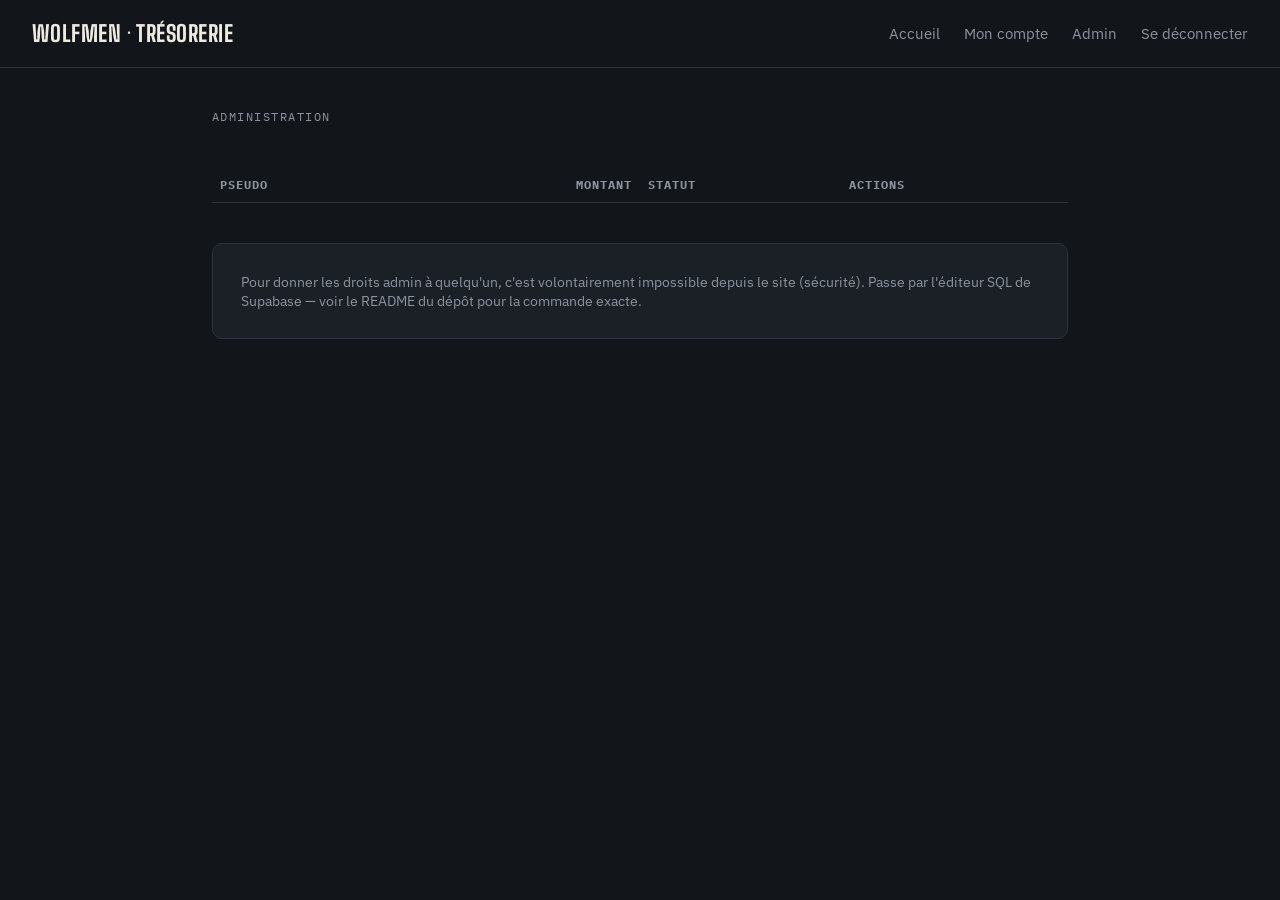
<file: admin.html>
<!DOCTYPE html>
<html lang="fr">
<head>
<meta charset="UTF-8" />
<meta name="viewport" content="width=device-width, initial-scale=1.0" />
<title>Admin — Wolfmen Trésorerie</title>
<link rel="preconnect" href="https://fonts.googleapis.com">
<link rel="preconnect" href="https://fonts.gstatic.com" crossorigin>
<link href="https://fonts.googleapis.com/css2?family=Big+Shoulders:wght@600;700;800&family=IBM+Plex+Sans:wght@400;500;600&family=IBM+Plex+Mono:wght@400;500;600&display=swap" rel="stylesheet">
<link rel="stylesheet" href="assets/css/style.css" />
</head>
<body>
<header class="site-nav">
  <div class="brand">Wolfmen · Trésorerie</div>
  <nav class="nav-links">
    <a href="index.html">Accueil</a>
    <a href="compte.html" data-nav="compte">Mon compte</a>
    <a href="admin.html" data-nav="admin">Admin</a>
    <a href="login.html" data-nav="login" class="is-hidden">Connexion</a>
    <button data-nav="logout">Se déconnecter</button>
  </nav>
</header>

<main>
  <p class="eyebrow">Administration</p>
  <p class="message" data-message></p>
  <table class="ledger">
    <thead><tr><th>Pseudo</th><th class="num">Montant</th><th>Statut</th><th>Actions</th></tr></thead>
    <tbody data-admin-body></tbody>
  </table>

  <div class="card" style="margin-top:2.5rem;">
    <p style="margin:0; color:var(--text-secondary); font-size:0.9rem;">
      Pour donner les droits admin à quelqu'un, c'est volontairement impossible depuis le site (sécurité).
      Passe par l'éditeur SQL de Supabase — voir le README du dépôt pour la commande exacte.
    </p>
  </div>
</main>

<script type="module" src="assets/js/admin.js"></script>
</body>
</html>
</file>
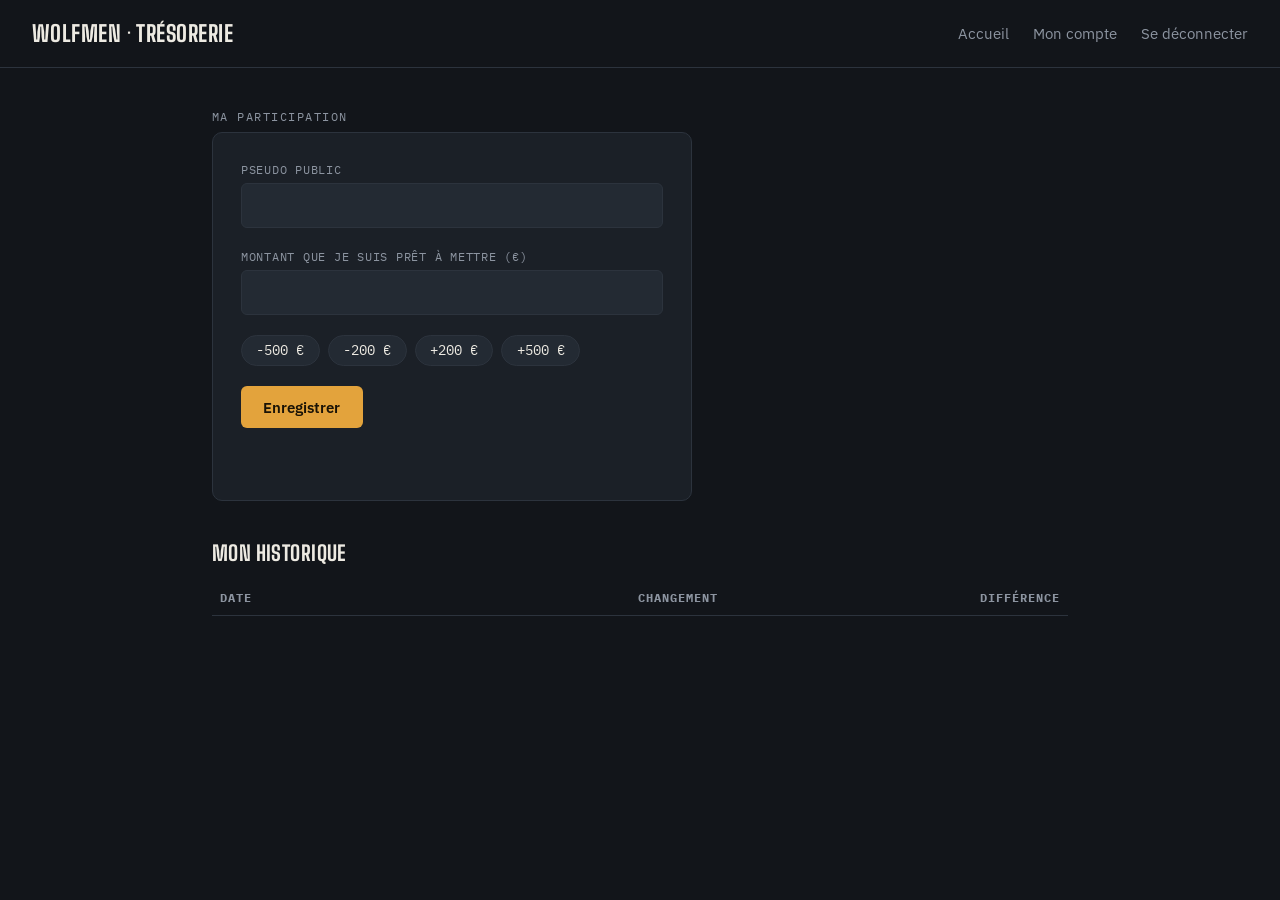
<file: compte.html>
<!DOCTYPE html>
<html lang="fr">
<head>
<meta charset="UTF-8" />
<meta name="viewport" content="width=device-width, initial-scale=1.0" />
<title>Mon compte — Wolfmen Trésorerie</title>
<link rel="preconnect" href="https://fonts.googleapis.com">
<link rel="preconnect" href="https://fonts.gstatic.com" crossorigin>
<link href="https://fonts.googleapis.com/css2?family=Big+Shoulders:wght@600;700;800&family=IBM+Plex+Sans:wght@400;500;600&family=IBM+Plex+Mono:wght@400;500;600&display=swap" rel="stylesheet">
<link rel="stylesheet" href="assets/css/style.css" />
</head>
<body>
<header class="site-nav">
  <div class="brand">Wolfmen · Trésorerie</div>
  <nav class="nav-links">
    <a href="index.html">Accueil</a>
    <a href="compte.html" data-nav="compte">Mon compte</a>
    <a href="admin.html" data-nav="admin" class="is-hidden">Admin</a>
    <a href="login.html" data-nav="login" class="is-hidden">Connexion</a>
    <button data-nav="logout">Se déconnecter</button>
  </nav>
</header>

<main>
  <p class="eyebrow">Ma participation</p>
  <div class="card" style="max-width:480px;">
    <div class="field">
      <label for="pseudo">Pseudo public</label>
      <input type="text" id="pseudo" data-pseudo-input maxlength="24" />
    </div>
    <div class="field">
      <label for="montant">Montant que je suis prêt à mettre (€)</label>
      <input type="number" id="montant" min="0" step="0.01" data-montant-input />
    </div>
    <div class="chips">
      <button type="button" class="chip" data-quick-add="-500">-500 €</button>
      <button type="button" class="chip" data-quick-add="-200">-200 €</button>
      <button type="button" class="chip" data-quick-add="200">+200 €</button>
      <button type="button" class="chip" data-quick-add="500">+500 €</button>
    </div>
    <button class="btn" data-save-btn>Enregistrer</button>
    <p class="message" data-message></p>
  </div>

  <section class="panel" style="margin-top:2.5rem;">
    <h2>Mon historique</h2>
    <div class="empty-state is-hidden" data-historique-empty>Pas encore de changement enregistré.</div>
    <table class="ledger">
      <thead><tr><th>Date</th><th class="num">Changement</th><th class="num">Différence</th></tr></thead>
      <tbody data-historique-body></tbody>
    </table>
  </section>
</main>

<script type="module" src="assets/js/compte.js"></script>
</body>
</html>
</file>
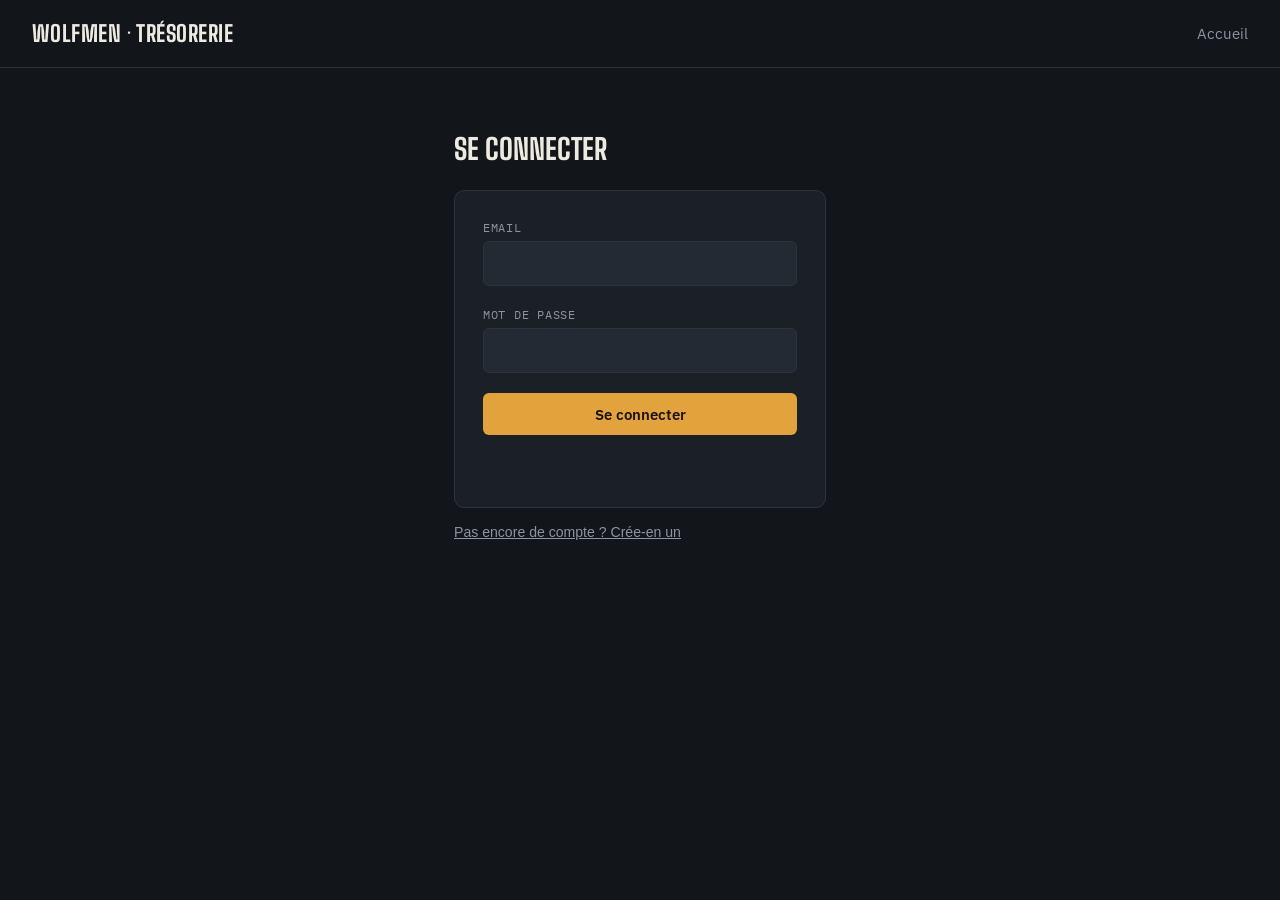
<file: login.html>
<!DOCTYPE html>
<html lang="fr">
<head>
<meta charset="UTF-8" />
<meta name="viewport" content="width=device-width, initial-scale=1.0" />
<title>Connexion — Wolfmen Trésorerie</title>
<link rel="preconnect" href="https://fonts.googleapis.com">
<link rel="preconnect" href="https://fonts.gstatic.com" crossorigin>
<link href="https://fonts.googleapis.com/css2?family=Big+Shoulders:wght@600;700;800&family=IBM+Plex+Sans:wght@400;500;600&family=IBM+Plex+Mono:wght@400;500;600&display=swap" rel="stylesheet">
<link rel="stylesheet" href="assets/css/style.css" />
</head>
<body>
<header class="site-nav">
  <div class="brand">Wolfmen · Trésorerie</div>
  <nav class="nav-links">
    <a href="index.html">Accueil</a>
  </nav>
</header>

<main class="auth-wrap">
  <h1 data-form-title>Se connecter</h1>
  <form data-auth-form class="card">
    <div class="field">
      <label for="email">Email</label>
      <input type="email" id="email" data-email required autocomplete="email" />
    </div>
    <div class="field">
      <label for="password">Mot de passe</label>
      <input type="password" id="password" data-password required minlength="6" />
    </div>
    <button type="submit" class="btn" data-submit style="width:100%;">Se connecter</button>
    <p class="message" data-message></p>
  </form>
  <button class="toggle-mode" data-toggle-mode>Pas encore de compte ? Crée-en un</button>
</main>

<script type="module" src="assets/js/login.js"></script>
</body>
</html>
</file>
<file: assets/css/style.css>
/* =========================================================
   Vanilla SMP — Trésorerie de guilde
   Tokens : fond ardoise (cave), accent or (torche/ingot),
   typographie condensée pour les titres, monospace pour les
   montants (lecture façon registre comptable).
   ========================================================= */
:root {
  --bg-base: #12151A;
  --bg-surface: #1B2027;
  --bg-surface-2: #232A33;
  --border-hairline: #2C333D;
  --text-primary: #EDEAE2;
  --text-secondary: #8C94A0;
  --accent-gold: #E3A33C;
  --accent-gold-dim: #A97A2C;
  --accent-emerald: #3FB88E;
  --accent-redstone: #D9534F;

  --font-display: 'Big Shoulders', sans-serif;
  --font-body: 'IBM Plex Sans', sans-serif;
  --font-mono: 'IBM Plex Mono', monospace;
}

* { box-sizing: border-box; }

html, body {
  margin: 0;
  padding: 0;
  background: var(--bg-base);
  color: var(--text-primary);
  font-family: var(--font-body);
  -webkit-font-smoothing: antialiased;
}

body {
  min-height: 100vh;
  display: flex;
  flex-direction: column;
}

a { color: var(--accent-gold); text-decoration: none; }
a:hover { text-decoration: underline; }

.is-hidden { display: none !important; }

/* Navigation ------------------------------------------------------------ */
.site-nav {
  display: flex;
  align-items: center;
  justify-content: space-between;
  padding: 1.25rem 2rem;
  border-bottom: 1px solid var(--border-hairline);
  flex-wrap: wrap;
  gap: 1rem;
}
.site-nav .brand {
  font-family: var(--font-display);
  font-weight: 700;
  font-size: 1.4rem;
  letter-spacing: 0.02em;
  text-transform: uppercase;
}
.site-nav .brand span { color: var(--accent-gold); }
.nav-links { display: flex; align-items: center; gap: 1.5rem; font-size: 0.92rem; }
.nav-links a, .nav-links button {
  color: var(--text-secondary);
  background: none;
  border: none;
  font-family: var(--font-body);
  font-size: 0.92rem;
  cursor: pointer;
  padding: 0;
}
.nav-links a:hover, .nav-links button:hover { color: var(--text-primary); text-decoration: underline; }

main {
  flex: 1;
  max-width: 920px;
  width: 100%;
  margin: 0 auto;
  padding: 2.5rem 2rem 4rem;
}

.eyebrow {
  font-family: var(--font-mono);
  font-size: 0.78rem;
  letter-spacing: 0.12em;
  text-transform: uppercase;
  color: var(--text-secondary);
  margin: 0 0 0.5rem;
}

/* Hero : le coffre de la guilde ------------------------------------------ */
.hero { padding: 2rem 0 2.5rem; border-bottom: 1px solid var(--border-hairline); margin-bottom: 2.5rem; }
.stat-total {
  font-family: var(--font-display);
  font-weight: 800;
  font-size: clamp(3rem, 9vw, 5.5rem);
  line-height: 1;
  color: var(--accent-gold);
  margin: 0;
  letter-spacing: -0.01em;
}
.hero-meta { font-family: var(--font-mono); font-size: 0.85rem; color: var(--text-secondary); margin: 0.6rem 0 1.5rem; }

/* Barre d'ingots — élément signature : un segment par membre, largeur
   proportionnelle à sa part du coffre. */
.ingot-bar { display: flex; height: 14px; gap: 2px; border-radius: 3px; overflow: hidden; background: var(--bg-surface-2); }
.ingot { height: 100%; min-width: 2px; transition: opacity 0.15s ease; }
.ingot:hover { opacity: 0.75; }

section.panel { margin-bottom: 2.5rem; }
section.panel h2 {
  font-family: var(--font-display);
  font-weight: 700;
  font-size: 1.3rem;
  text-transform: uppercase;
  letter-spacing: 0.02em;
  margin: 0 0 1rem;
}

.chart-wrap {
  background: var(--bg-surface);
  border: 1px solid var(--border-hairline);
  border-radius: 8px;
  padding: 1.25rem;
  height: 280px;
}

/* Tableaux façon registre ------------------------------------------------ */
table.ledger { width: 100%; border-collapse: collapse; font-size: 0.95rem; }
table.ledger th {
  text-align: left;
  font-family: var(--font-mono);
  font-size: 0.75rem;
  letter-spacing: 0.08em;
  text-transform: uppercase;
  color: var(--text-secondary);
  border-bottom: 1px solid var(--border-hairline);
  padding: 0.6rem 0.5rem;
}
table.ledger td { padding: 0.7rem 0.5rem; border-bottom: 1px solid var(--border-hairline); }
table.ledger tr:last-child td { border-bottom: none; }
table.ledger td.num, table.ledger th.num { font-family: var(--font-mono); text-align: right; }
.positive { color: var(--accent-emerald); }
.negative { color: var(--accent-redstone); }

.empty-state {
  text-align: center;
  padding: 2.5rem 1rem;
  color: var(--text-secondary);
  border: 1px dashed var(--border-hairline);
  border-radius: 8px;
  margin-bottom: 2.5rem;
}

/* Cartes et formulaires --------------------------------------------------- */
.card { background: var(--bg-surface); border: 1px solid var(--border-hairline); border-radius: 10px; padding: 1.75rem; }
.field { margin-bottom: 1.25rem; }
.field label {
  display: block;
  font-family: var(--font-mono);
  font-size: 0.78rem;
  letter-spacing: 0.06em;
  text-transform: uppercase;
  color: var(--text-secondary);
  margin-bottom: 0.4rem;
}
.field input {
  width: 100%;
  background: var(--bg-surface-2);
  border: 1px solid var(--border-hairline);
  border-radius: 6px;
  padding: 0.7rem 0.85rem;
  color: var(--text-primary);
  font-family: var(--font-body);
  font-size: 1rem;
}
.field input:focus-visible { outline: 2px solid var(--accent-gold); outline-offset: 1px; }

.chips { display: flex; gap: 0.5rem; margin: 0.5rem 0 1.25rem; flex-wrap: wrap; }
.chip {
  font-family: var(--font-mono);
  font-size: 0.85rem;
  background: var(--bg-surface-2);
  border: 1px solid var(--border-hairline);
  color: var(--text-primary);
  border-radius: 20px;
  padding: 0.35rem 0.9rem;
  cursor: pointer;
}
.chip:hover { border-color: var(--accent-gold); color: var(--accent-gold); }
.chip:focus-visible { outline: 2px solid var(--accent-gold); outline-offset: 1px; }

/* Boutons ------------------------------------------------------------------ */
.btn {
  font-family: var(--font-body);
  font-weight: 600;
  font-size: 0.95rem;
  border-radius: 6px;
  padding: 0.7rem 1.4rem;
  border: none;
  cursor: pointer;
  background: var(--accent-gold);
  color: #1A1306;
}
.btn:hover { background: #f0ad4e; }
.btn:disabled { opacity: 0.5; cursor: not-allowed; }
.btn:focus-visible { outline: 2px solid var(--text-primary); outline-offset: 2px; }
.btn-secondary { background: transparent; border: 1px solid var(--border-hairline); color: var(--text-primary); }
.btn-secondary:hover { border-color: var(--accent-gold); color: var(--accent-gold); }
.btn-danger { background: var(--accent-redstone); color: #2A0E0C; }
.btn-danger:hover { background: #e57672; }
.btn-small { padding: 0.4rem 0.8rem; font-size: 0.82rem; }

.message { font-size: 0.9rem; margin-top: 0.75rem; min-height: 1.2em; }
.message.is-error { color: var(--accent-redstone); }
.message.is-success { color: var(--accent-emerald); }

.badge {
  font-family: var(--font-mono);
  font-size: 0.72rem;
  text-transform: uppercase;
  letter-spacing: 0.05em;
  background: rgba(227, 163, 60, 0.15);
  color: var(--accent-gold);
  border-radius: 4px;
  padding: 0.2rem 0.5rem;
}

/* Page de connexion --------------------------------------------------------- */
.auth-wrap { max-width: 420px; margin: 4rem auto; padding: 0 1.5rem; width: 100%; }
.auth-wrap h1 { font-family: var(--font-display); font-size: 1.8rem; text-transform: uppercase; margin: 0 0 1.5rem; }
.toggle-mode { background: none; border: none; color: var(--text-secondary); font-size: 0.88rem; cursor: pointer; margin-top: 1rem; text-decoration: underline; padding: 0; }

/* Tableau admin : champs éditables en ligne ---------------------------------- */
table.ledger input[type="text"], table.ledger input[type="number"] {
  background: var(--bg-surface-2);
  border: 1px solid var(--border-hairline);
  border-radius: 4px;
  color: var(--text-primary);
  font-family: var(--font-mono);
  font-size: 0.9rem;
  padding: 0.35rem 0.5rem;
  width: 100%;
}
td.actions { display: flex; gap: 0.4rem; white-space: nowrap; }

footer { text-align: center; font-size: 0.8rem; color: var(--text-secondary); padding: 1.5rem; border-top: 1px solid var(--border-hairline); }

@media (max-width: 640px) {
  main { padding: 1.5rem 1.25rem 3rem; }
  .site-nav { padding: 1rem 1.25rem; }
  table.ledger { font-size: 0.85rem; }
  .stat-total { font-size: clamp(2.4rem, 14vw, 3.5rem); }
}

@media (prefers-reduced-motion: reduce) {
  * { transition: none !important; animation: none !important; }
}
</file>
